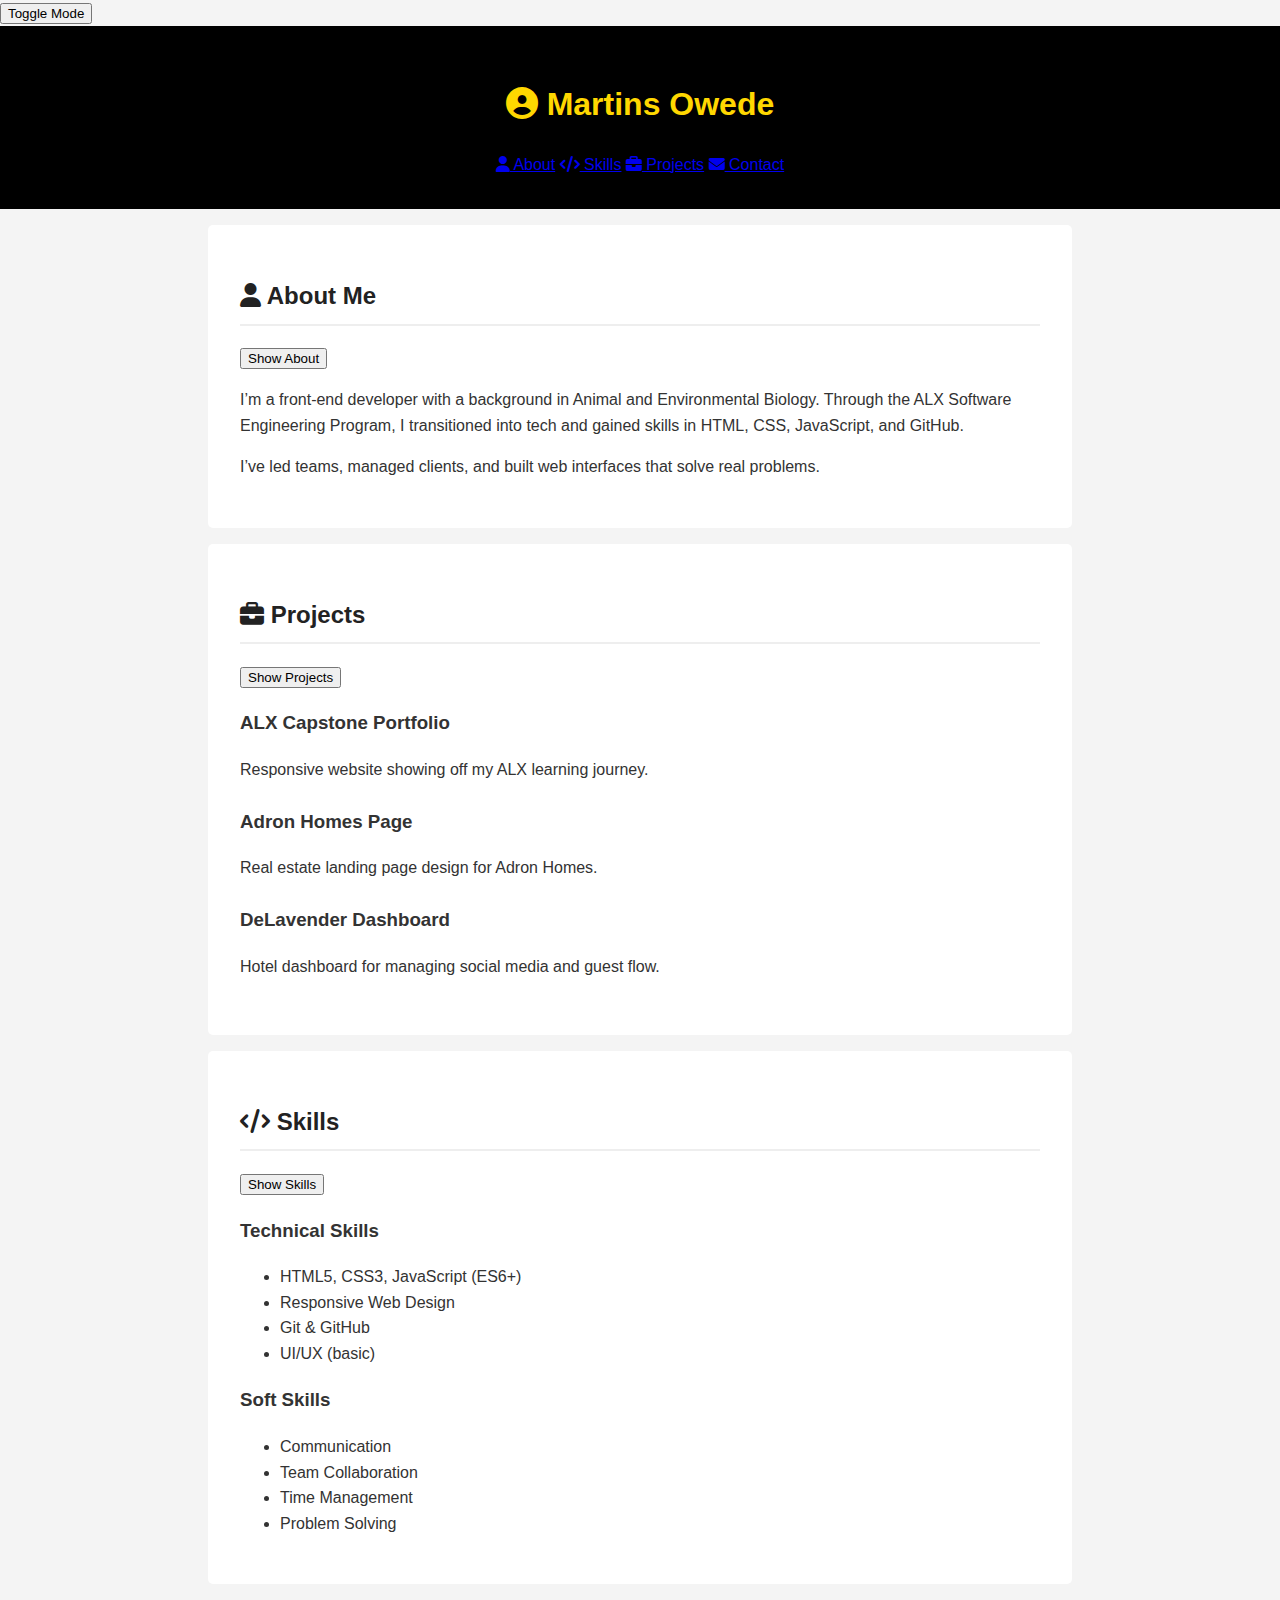
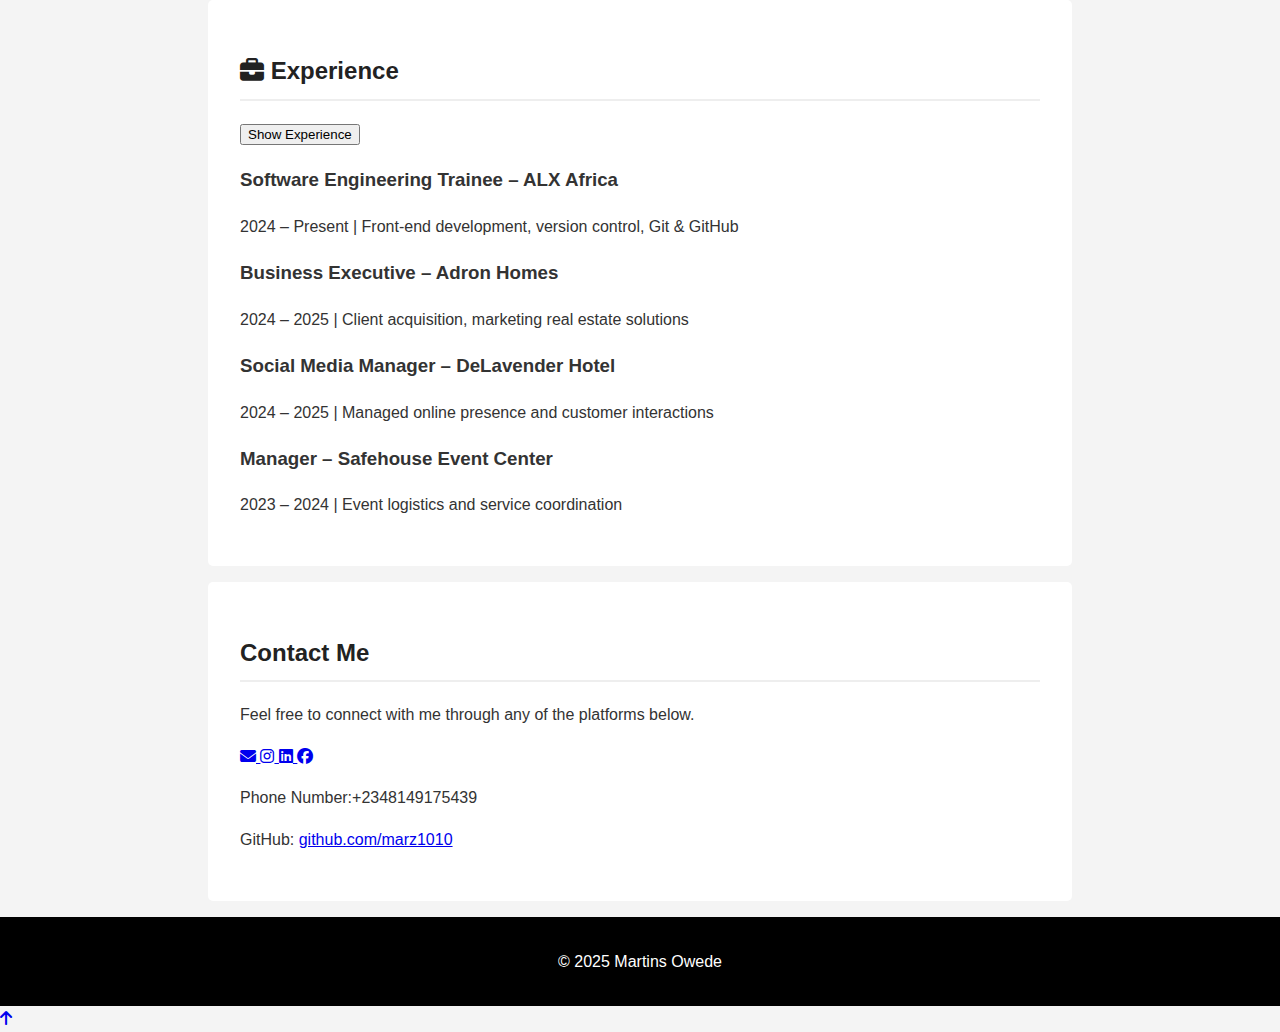
<file: index.html>
<!DOCTYPE html>
<html lang="en">
<head>
  <meta charset="UTF-8" />
  <meta name="viewport" content="width=device-width, initial-scale=1.0" />
  <title>Martins Owede | Portfolio</title>
  <link rel="stylesheet" href="style.css" />
  <link rel="stylesheet" href="https://cdnjs.cloudflare.com/ajax/libs/font-awesome/6.4.0/css/all.min.css" />
</head>
<body>
  <button onclick="toggleTheme()" class="theme-toggle">Toggle Mode</button>
  <div id="loader">
  <div class="spinner"></div>
</div>
  <header class="navbar">
  <h1><i class="fas fa-user-circle"></i> Martins Owede</h1>
  <nav>
    <a href="#about"><i class="fas fa-user"></i> About</a>
    <a href="#skills"><i class="fas fa-code"></i> Skills</a>
    <a href="#projects"><i class="fas fa-briefcase"></i> Projects</a>
    <a href="#contact"><i class="fas fa-envelope"></i> Contact</a>
  </nav>
</header>

  <section id="about">
  <h2><i class="fas fa-user"></i> About Me</h2>
  <button class="toggle-btn" onclick="toggleSection('aboutContent')">Show About</button>

  <div id="aboutContent" class="collapsible-content">
    <p>
      I’m a front-end developer with a background in Animal and Environmental Biology. Through the ALX Software Engineering Program, I transitioned into tech and gained skills in HTML, CSS, JavaScript, and GitHub.
    </p>
    <p>
      I’ve led teams, managed clients, and built web interfaces that solve real problems.
    </p>
  </div>
</section>

  <section id="projects">
  <h2><i class="fas fa-briefcase"></i> Projects</h2>

  <button class="toggle-btn" onclick="toggleSection('projectsList')">
    Show Projects
  </button>

  <div id="projectsList" class="collapsible-content">
    <div class="project">
      <h3>ALX Capstone Portfolio</h3>
      <p>Responsive website showing off my ALX learning journey.</p>
    </div>

    <div class="project">
      <h3>Adron Homes Page</h3>
      <p>Real estate landing page design for Adron Homes.</p>
    </div>

    <div class="project">
      <h3>DeLavender Dashboard</h3>
      <p>Hotel dashboard for managing social media and guest flow.</p>
    </div>
  </div>
</section>

 <section id="skills">
  <h2><i class="fas fa-code"></i> Skills</h2>
  <button class="toggle-btn" onclick="toggleSection('skillsContent')">Show Skills</button>

  <div id="skillsContent" class="collapsible-content">
    <h3>Technical Skills</h3>
    <ul>
      <li>HTML5, CSS3, JavaScript (ES6+)</li>
      <li>Responsive Web Design</li>
      <li>Git & GitHub</li>
      <li>UI/UX (basic)</li>
    </ul>

    <h3>Soft Skills</h3>
    <ul>
      <li>Communication</li>
      <li>Team Collaboration</li>
      <li>Time Management</li>
      <li>Problem Solving</li>
    </ul>
  </div>
</section>

  <section id="experience">
  <h2><i class="fas fa-briefcase"></i> Experience</h2>
  <button class="toggle-btn" onclick="toggleSection('experienceContent')">Show Experience</button>

  <div id="experienceContent" class="collapsible-content">
    <div class="experience-item">
      <h3>Software Engineering Trainee – ALX Africa</h3>
      <p>2024 – Present | Front-end development, version control, Git & GitHub</p>
    </div>
    <div class="experience-item">
      <h3>Business Executive – Adron Homes</h3>
      <p>2024 – 2025 | Client acquisition, marketing real estate solutions</p>
    </div>
    <div class="experience-item">
      <h3>Social Media Manager – DeLavender Hotel</h3>
      <p>2024 – 2025 | Managed online presence and customer interactions</p>
    </div>
    <div class="experience-item">
      <h3>Manager – Safehouse Event Center</h3>
      <p>2023 – 2024 | Event logistics and service coordination</p>
    </div>
  </div>
</section>
  <section id="contact">
  <h2>Contact Me</h2>
  <p>Feel free to connect with me through any of the platforms below.</p>
  <div class="social-icons">
    <a href="mailto:martinsowede9295@gmail.com" title="Email" target="_blank">
      <i class="fas fa-envelope"></i>
    </a>
    <a href="https://www.instagram.com/marz.io__" title="Instagram" target="_blank">
      <i class="fab fa-instagram"></i>
    </a>
    <a href="https://www.linkedin.com/in/martinsowede" title="LinkedIn" target="_blank">
      <i class="fab fa-linkedin"></i>
    </a>
    <a href="https://www.facebook.com/share/16Uue4vKNp" title="Facebook" target="_blank">
      <i class="fab fa-facebook"></i>
    </a>
  </div>
    <p>Phone Number:+2348149175439</p>
    <p>GitHub: <a href="https://github.com/marz1010" target="_blank">github.com/marz1010</a></p>
  </section>

  <footer>
    <p>© 2025 Martins Owede</p>
  </footer>
  <script>
  function toggleSection(id) {
    const content = document.getElementById(id);
    if (content.style.display === "block") {
      content.style.display = "none";
    } else {
      content.style.display = "block";
    }
  }
</script>
  <script>
  function toggleTheme() {
    document.body.classList.toggle('light-mode');
  }
</script>
  <a href="#" class="back-to-top" title="Back to top">
  <i class="fas fa-arrow-up"></i>
</a>
  <script>
  const sections = document.querySelectorAll("section");

  const observer = new IntersectionObserver((entries) => {
    entries.forEach(entry => {
      if (entry.isIntersecting) {
        entry.target.classList.add("visible");
      }
    });
  }, {
    threshold: 0.2,
  });

  sections.forEach(section => {
    observer.observe(section);
  });
</script>
  <script>
  window.addEventListener("load", function () {
    const loader = document.getElementById("loader");
    loader.style.display = "none";
  });
</script>
  <script>
  const sections = document.querySelectorAll("section");

  const observer = new IntersectionObserver((entries) => {
    entries.forEach(entry => {
      if (entry.isIntersecting) {
        entry.target.classList.add("visible");
      }
    });
  }, {
    threshold: 0.2
  });

  sections.forEach(section => observer.observe(section));
</script>
</body>
</html>
</file>
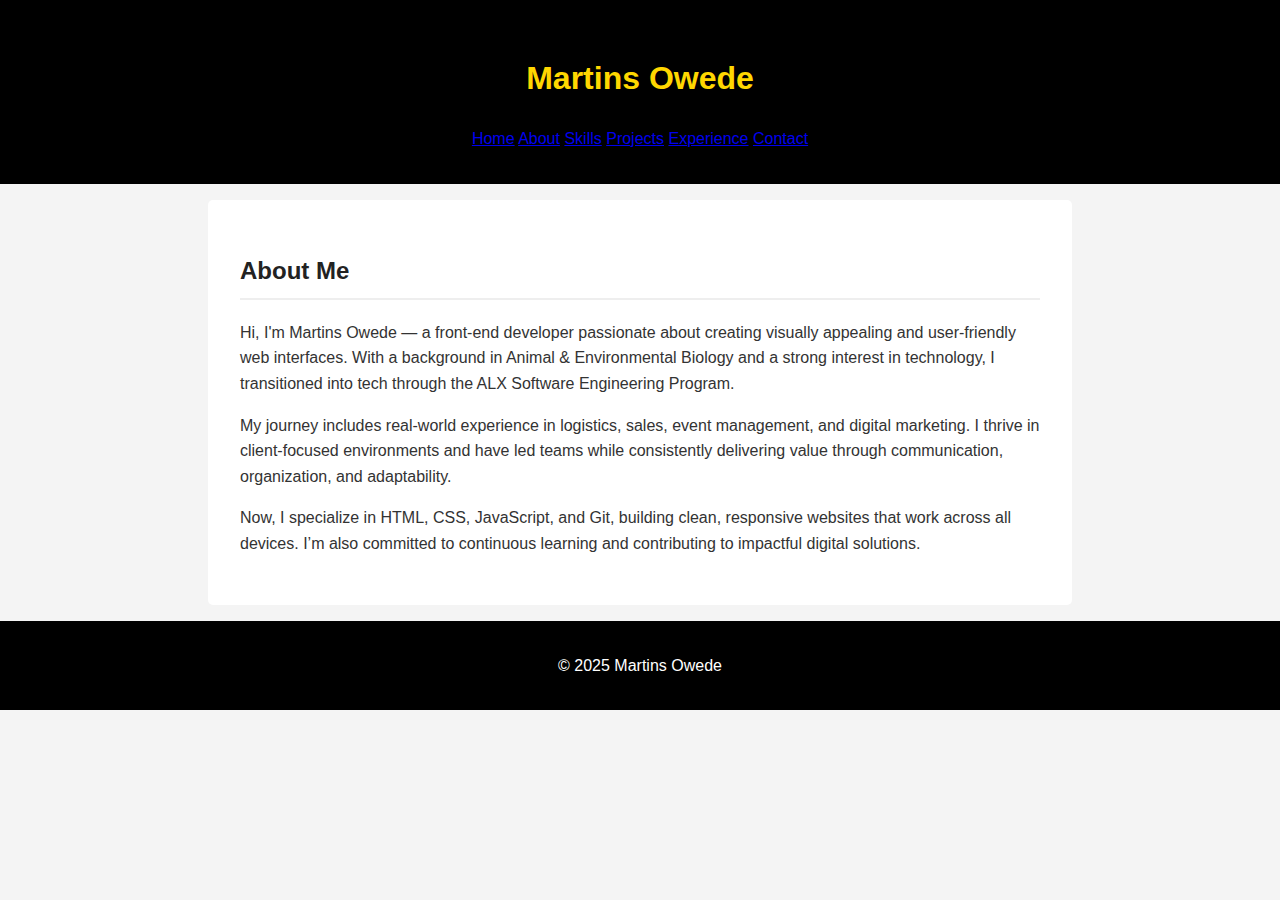
<file: about.html>
<!DOCTYPE html>
<html lang="en">
<head>
  <meta charset="UTF-8" />
  <meta name="viewport" content="width=device-width, initial-scale=1.0"/>
  <title>About Me - Martins Owede</title>
  <link rel="stylesheet" href="style.css" />
</head>
<body>
  <header>
    <h1>Martins Owede</h1>
    <nav>
      <a href="index.html">Home</a>
      <a href="about.html">About</a>
      <a href="skills.html">Skills</a>
      <a href="projects.html">Projects</a>
      <a href="experience.html">Experience</a>
      <a href="contact.html">Contact</a>
    </nav>
  </header>

  <main>
    <section>
      <h2>About Me</h2>
      <p>Hi, I'm Martins Owede — a front-end developer passionate about creating visually appealing and user-friendly web interfaces. With a background in Animal & Environmental Biology and a strong interest in technology, I transitioned into tech through the ALX Software Engineering Program.</p>
      <p>My journey includes real-world experience in logistics, sales, event management, and digital marketing. I thrive in client-focused environments and have led teams while consistently delivering value through communication, organization, and adaptability.</p>
      <p>Now, I specialize in HTML, CSS, JavaScript, and Git, building clean, responsive websites that work across all devices. I’m also committed to continuous learning and contributing to impactful digital solutions.</p>
    </section>
  </main>

  <footer>
    <p>© 2025 Martins Owede</p>
  </footer>
</body>
</html>
</file>
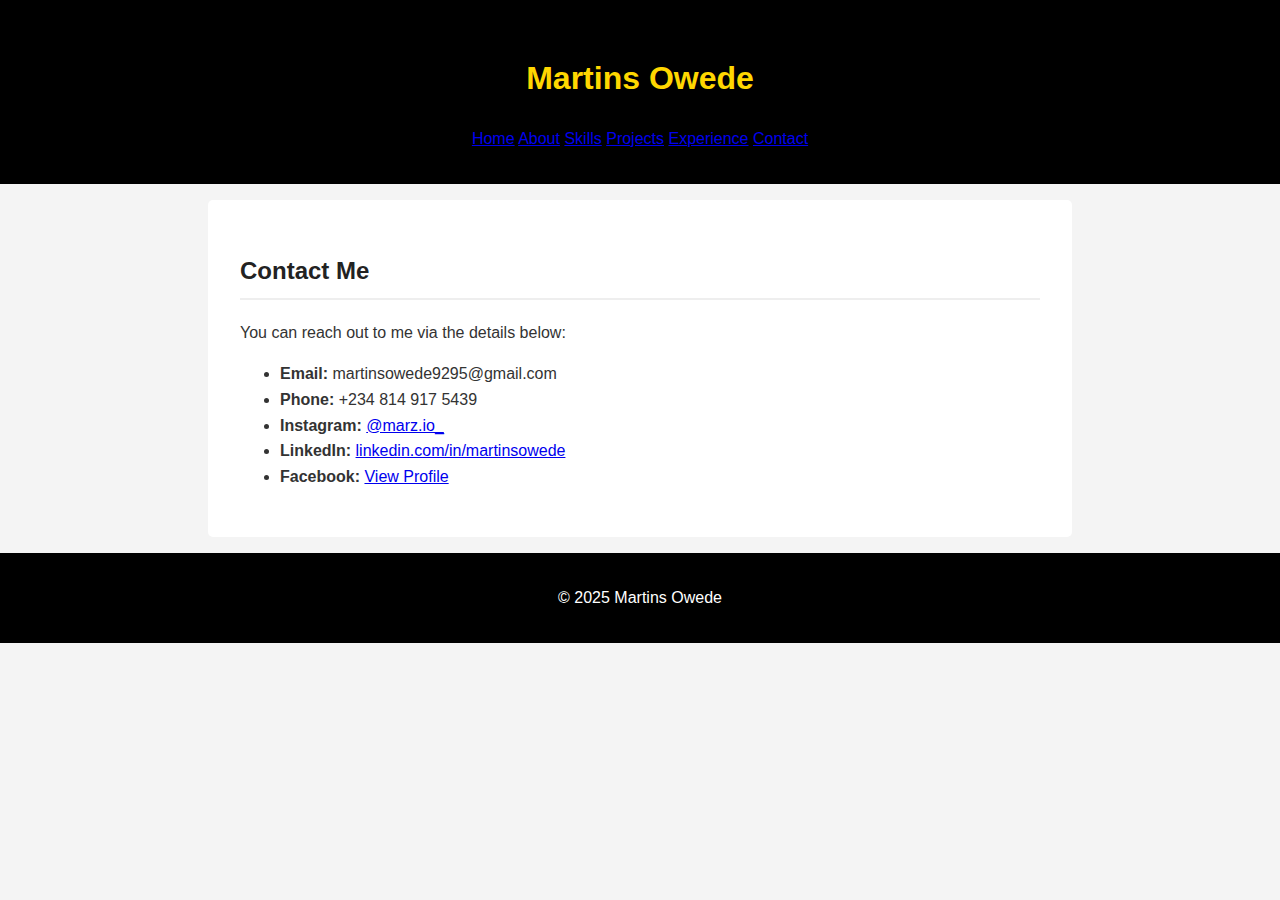
<file: contact.html>
<!DOCTYPE html>
<html lang="en">
<head>
  <meta charset="UTF-8" />
  <meta name="viewport" content="width=device-width, initial-scale=1.0"/>
  <title>Contact - Martins Owede</title>
  <link rel="stylesheet" href="style.css" />
</head>
<body>
  <header>
    <h1>Martins Owede</h1>
    <nav>
      <a href="index.html">Home</a>
      <a href="about.html">About</a>
      <a href="skills.html">Skills</a>
      <a href="projects.html">Projects</a>
      <a href="experience.html">Experience</a>
      <a href="contact.html">Contact</a>
    </nav>
  </header>

  <main>
    <section>
      <h2>Contact Me</h2>
      <p>You can reach out to me via the details below:</p>

      <ul>
        <li><strong>Email:</strong> martinsowede9295@gmail.com</li>
        <li><strong>Phone:</strong> +234 814 917 5439</li>
        <li><strong>Instagram:</strong> <a href="https://www.instagram.com/marz.io_" target="_blank">@marz.io_</a></li>
        <li><strong>LinkedIn:</strong> <a href="https://www.linkedin.com/in/martinsowede" target="_blank">linkedin.com/in/martinsowede</a></li>
        <li><strong>Facebook:</strong> <a href="https://www.facebook.com/share/16Uue4vKNp/?mibextid=wwXIfr" target="_blank">View Profile</a></li>
      </ul>
    </section>
  </main>

  <footer>
    <p>© 2025 Martins Owede</p>
  </footer>
</body>
</html>
</file>
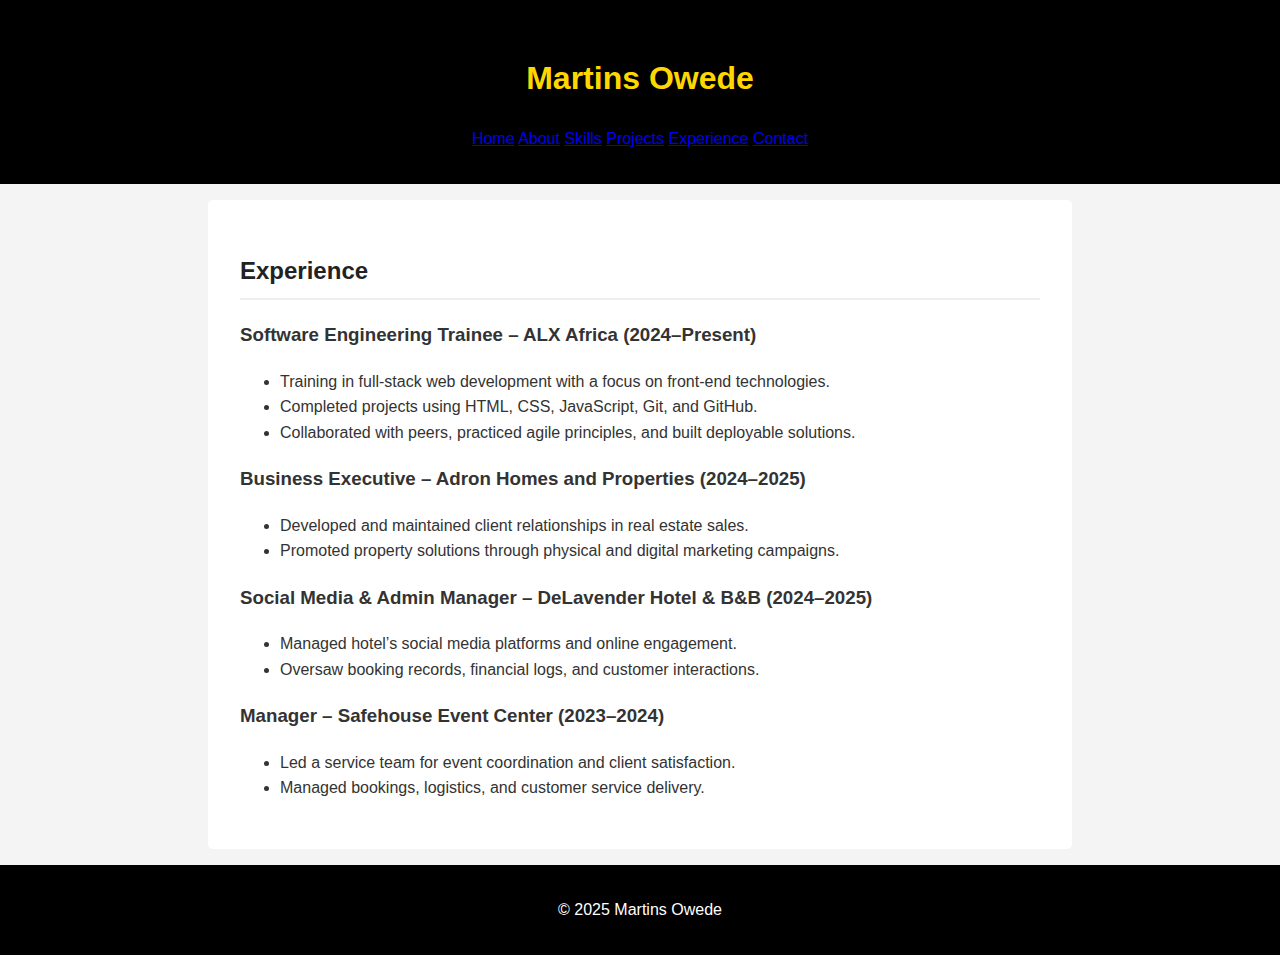
<file: experience.html>
<!DOCTYPE html>
<html lang="en">
<head>
  <meta charset="UTF-8" />
  <meta name="viewport" content="width=device-width, initial-scale=1.0"/>
  <title>Experience - Martins Owede</title>
  <link rel="stylesheet" href="style.css" />
</head>
<body>
  <header>
    <h1>Martins Owede</h1>
    <nav>
      <a href="index.html">Home</a>
      <a href="about.html">About</a>
      <a href="skills.html">Skills</a>
      <a href="projects.html">Projects</a>
      <a href="experience.html">Experience</a>
      <a href="contact.html">Contact</a>
    </nav>
  </header>

  <main>
    <section>
      <h2>Experience</h2>

      <h3>Software Engineering Trainee – ALX Africa (2024–Present)</h3>
      <ul>
        <li>Training in full-stack web development with a focus on front-end technologies.</li>
        <li>Completed projects using HTML, CSS, JavaScript, Git, and GitHub.</li>
        <li>Collaborated with peers, practiced agile principles, and built deployable solutions.</li>
      </ul>

      <h3>Business Executive – Adron Homes and Properties (2024–2025)</h3>
      <ul>
        <li>Developed and maintained client relationships in real estate sales.</li>
        <li>Promoted property solutions through physical and digital marketing campaigns.</li>
      </ul>

      <h3>Social Media & Admin Manager – DeLavender Hotel & B&B (2024–2025)</h3>
      <ul>
        <li>Managed hotel’s social media platforms and online engagement.</li>
        <li>Oversaw booking records, financial logs, and customer interactions.</li>
      </ul>

      <h3>Manager – Safehouse Event Center (2023–2024)</h3>
      <ul>
        <li>Led a service team for event coordination and client satisfaction.</li>
        <li>Managed bookings, logistics, and customer service delivery.</li>
      </ul>
    </section>
  </main>

  <footer>
    <p>© 2025 Martins Owede</p>
  </footer>
</body>
</html>
</file>
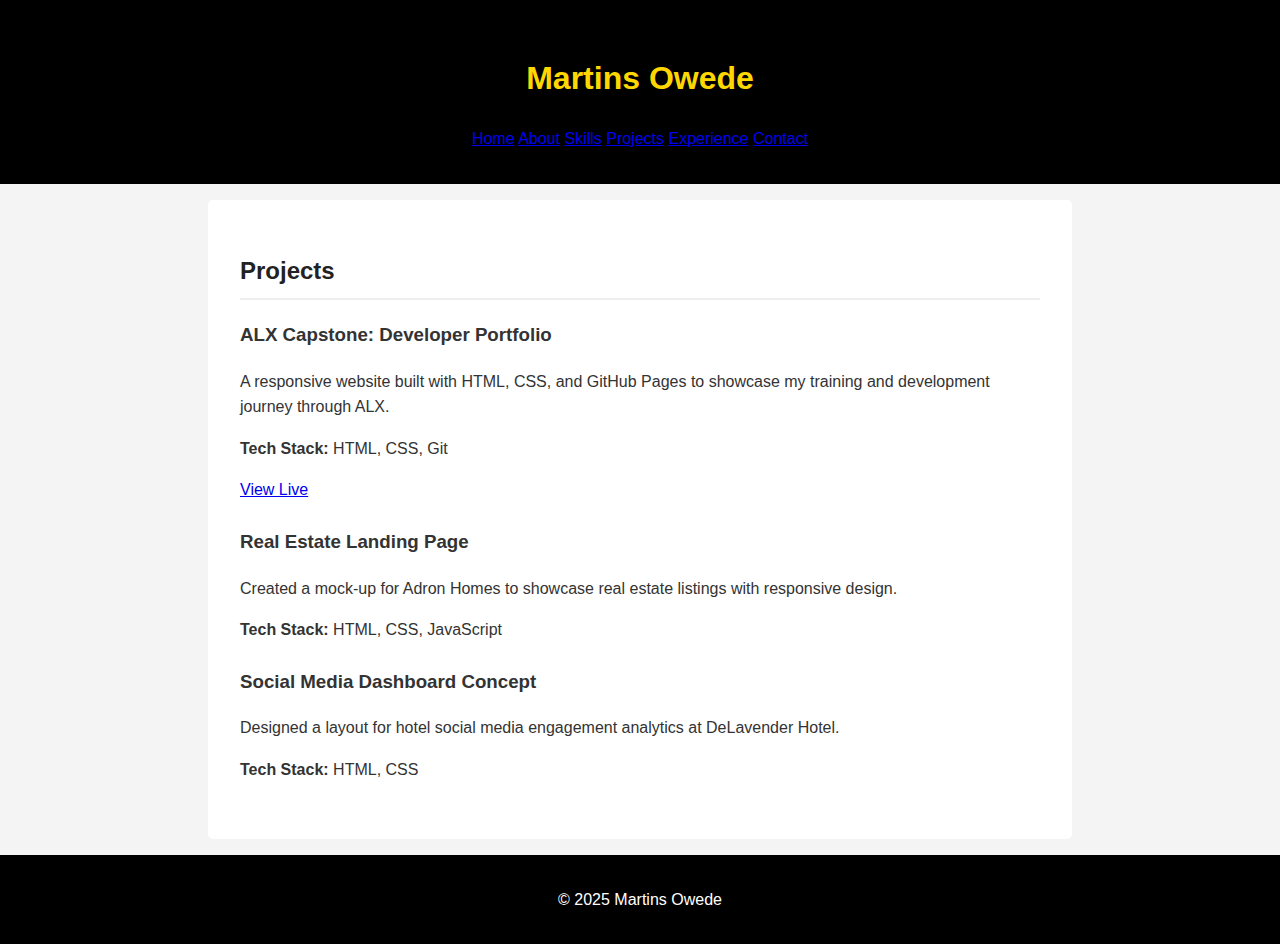
<file: projects.html>
<!DOCTYPE html>
<html lang="en">
<head>
  <meta charset="UTF-8" />
  <meta name="viewport" content="width=device-width, initial-scale=1.0"/>
  <title>Projects - Martins Owede</title>
  <link rel="stylesheet" href="style.css" />
</head>
<body>
  <header>
    <h1>Martins Owede</h1>
    <nav>
      <a href="index.html">Home</a>
      <a href="about.html">About</a>
      <a href="skills.html">Skills</a>
      <a href="projects.html">Projects</a>
      <a href="experience.html">Experience</a>
      <a href="contact.html">Contact</a>
    </nav>
  </header>

  <main>
    <section>
      <h2>Projects</h2>

      <div class="project">
        <h3>ALX Capstone: Developer Portfolio</h3>
        <p>A responsive website built with HTML, CSS, and GitHub Pages to showcase my training and development journey through ALX.</p>
        <p><strong>Tech Stack:</strong> HTML, CSS, Git</p>
        <a href="https://marz1010.github.io/portfolio-site/" target="_blank">View Live</a>
      </div>

      <div class="project">
        <h3>Real Estate Landing Page</h3>
        <p>Created a mock-up for Adron Homes to showcase real estate listings with responsive design.</p>
        <p><strong>Tech Stack:</strong> HTML, CSS, JavaScript</p>
      </div>

      <div class="project">
        <h3>Social Media Dashboard Concept</h3>
        <p>Designed a layout for hotel social media engagement analytics at DeLavender Hotel.</p>
        <p><strong>Tech Stack:</strong> HTML, CSS</p>
      </div>
    </section>
  </main>

  <footer>
    <p>© 2025 Martins Owede</p>
  </footer>
</body>
</html>
</file>
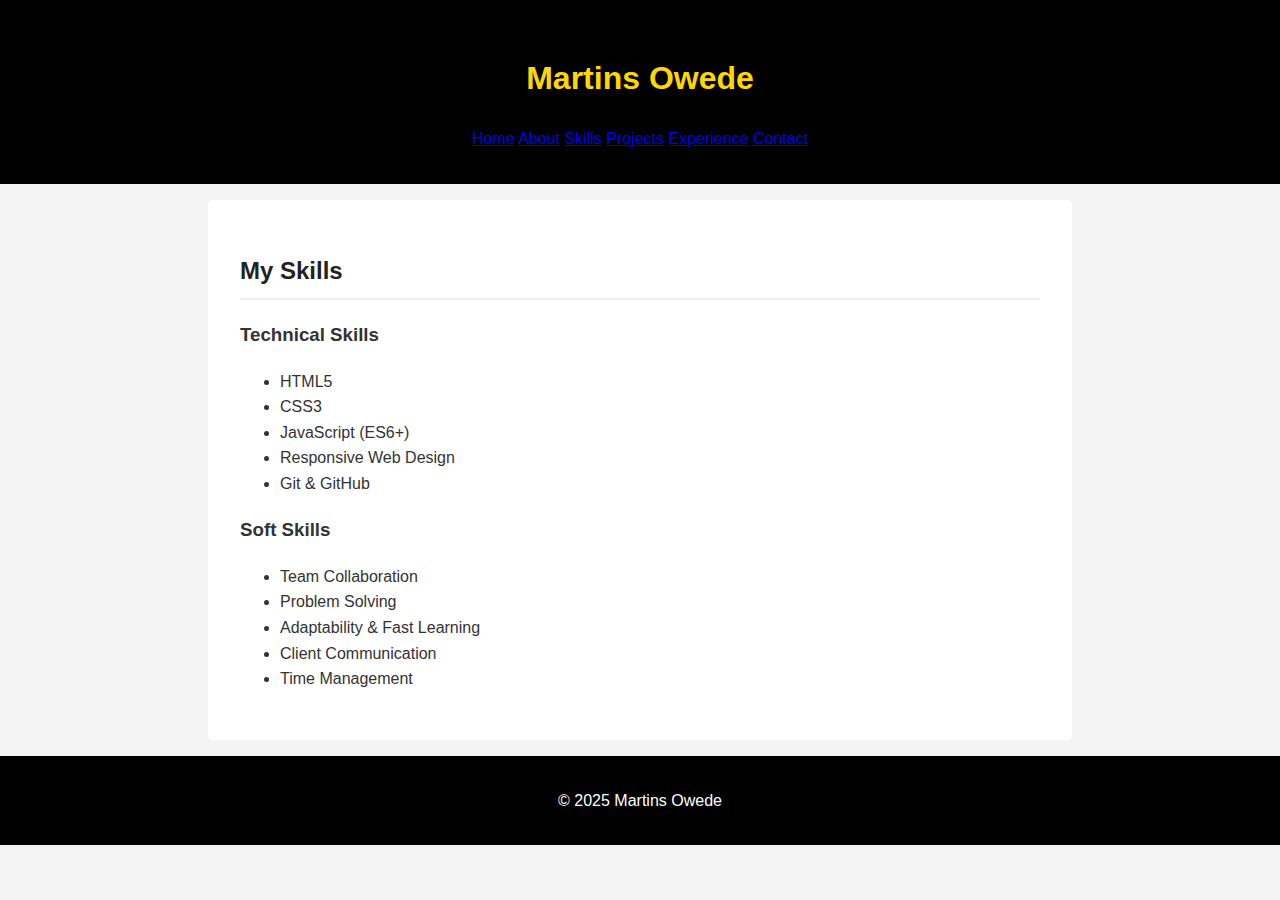
<file: skills.html>
<!DOCTYPE html>
<html lang="en">
<head>
  <meta charset="UTF-8" />
  <meta name="viewport" content="width=device-width, initial-scale=1.0"/>
  <title>Skills - Martins Owede</title>
  <link rel="stylesheet" href="style.css" />
</head>
<body>
  <header>
    <h1>Martins Owede</h1>
    <nav>
      <a href="index.html">Home</a>
      <a href="about.html">About</a>
      <a href="skills.html">Skills</a>
      <a href="projects.html">Projects</a>
      <a href="experience.html">Experience</a>
      <a href="contact.html">Contact</a>
    </nav>
  </header>

  <main>
    <section>
      <h2>My Skills</h2>

      <h3>Technical Skills</h3>
      <ul>
        <li>HTML5</li>
        <li>CSS3</li>
        <li>JavaScript (ES6+)</li>
        <li>Responsive Web Design</li>
        <li>Git & GitHub</li>
      </ul>

      <h3>Soft Skills</h3>
      <ul>
        <li>Team Collaboration</li>
        <li>Problem Solving</li>
        <li>Adaptability & Fast Learning</li>
        <li>Client Communication</li>
        <li>Time Management</li>
      </ul>
    </section>
  </main>

  <footer>
    <p>© 2025 Martins Owede</p>
  </footer>
</body>
</html>
</file>
<file: style.css>
body {
  font-family: Arial, sans-serif;
  line-height: 1.6;
  margin: 0;
  padding: 0;
  background: #f4f4f4;
  color: #333;
}

header {
  background: #000;
  color: #ffd700;
  text-align: center;
  padding: 2rem 1rem;
}

section {
  padding: 2rem;
  background: #fff;
  margin: 1rem auto;
  max-width: 800px;
  border-radius: 5px;
}

h2 {
  color: #222;
  border-bottom: 2px solid #eee;
  padding-bottom: 0.5rem;
}

.project {
  margin-bottom: 1.5rem;
}

footer {
  text-align: center;
  padding: 1rem;
  background: #000;
  color: #fff;
}
</file>
